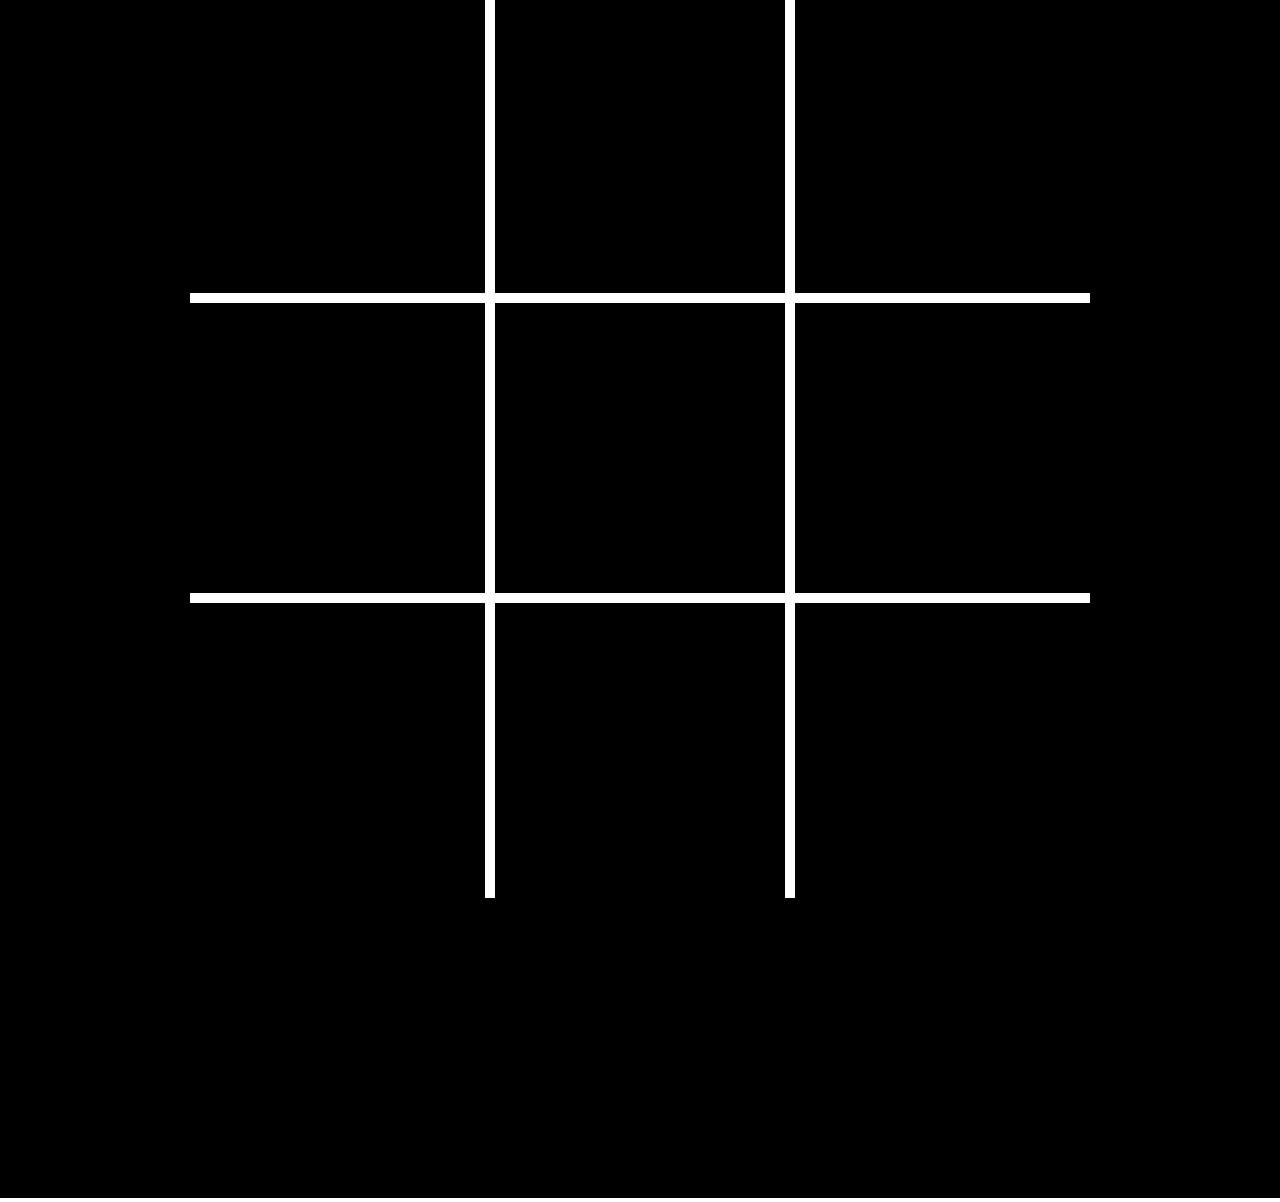
<file: Exercise 1/index.html>
<!DOCTYPE html>
<html>
  <head>
    <meta charset="utf-8">
    <meta name="viewport" width=device-width, initial-scale=1.0, maximum-scale=1.0, user-scalable=0>

    <title>CHANGE THIS TITLE IN INDEX.HTML!</title>

    <!-- CSS stylesheet(s) -->
    <link rel="stylesheet" type="text/css" href="css/style.css" />

    <!-- Library script(s) -->
    <script src="js/libraries/p5.min.js"></script>
    <script src="js/libraries/p5.sound.min.js"></script>

    <!-- My script(s) -->
    <script src="js/script.js"></script>
  </head>

  <body>
    <!-- HTML would go here if needed. -->
  </body>

</html>
</file>
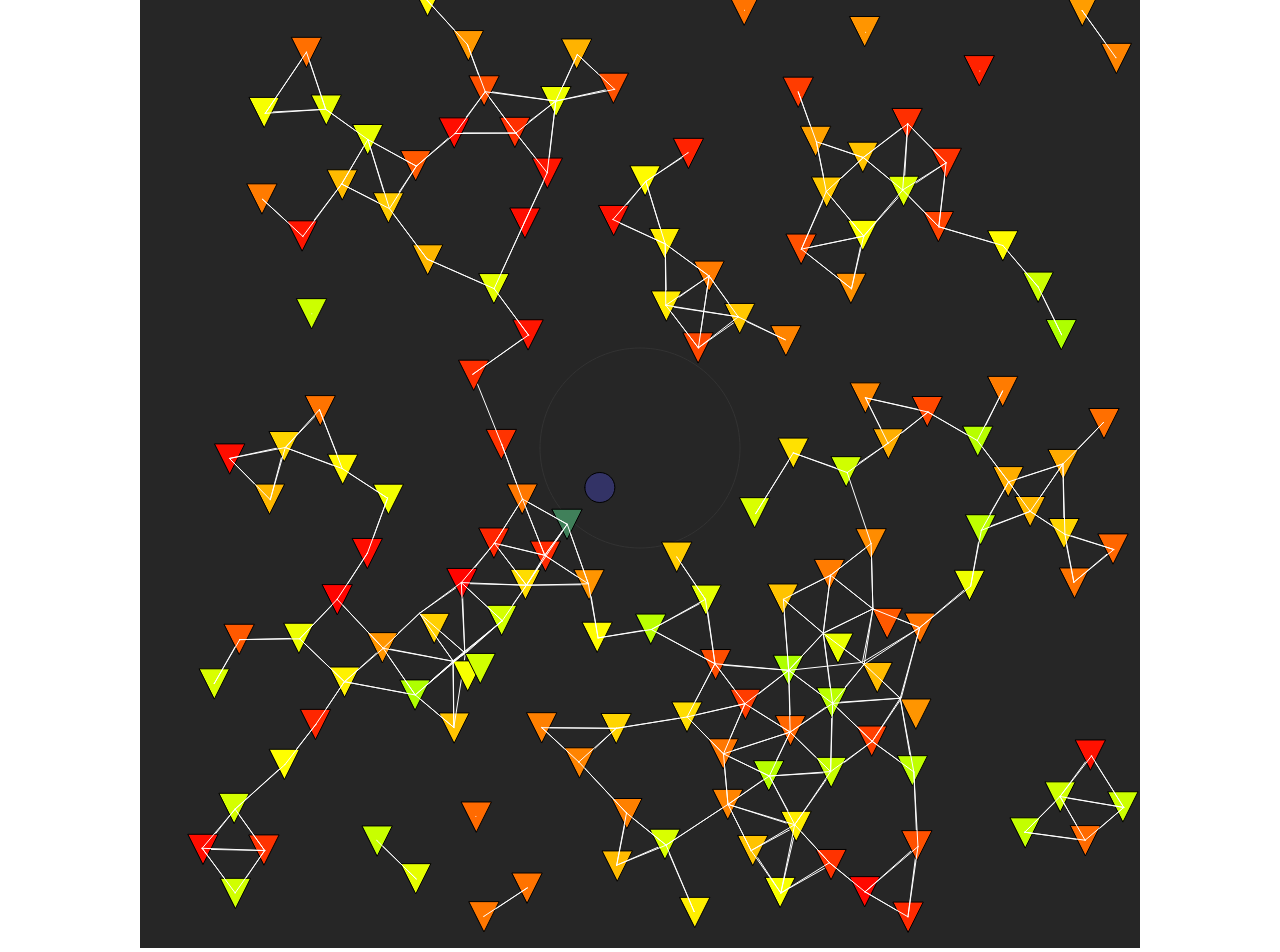
<file: Project 1/Can't Do Anything Right/index.html>
<!DOCTYPE html>
<html>
  <head>
    <meta charset="utf-8">
    <meta name="viewport" width=device-width, initial-scale=1.0, maximum-scale=1.0, user-scalable=0>

    <title>Can't Do Anything Right - An Exercise in Futility by Stephen Friedrich</title>

    <!-- CSS stylesheet(s) -->
    <link rel="stylesheet" type="text/css" href="css/style.css" />

    <!-- Library script(s) -->
    <script src="js/libraries/p5.min.js"></script>
    <script src="js/libraries/p5.sound.min.js"></script>

    <!-- My script(s) -->
    <script src="js/script.js"></script>
  </head>

  <body>
    <!-- HTML would go here if needed. -->
  </body>

</html>
</file>
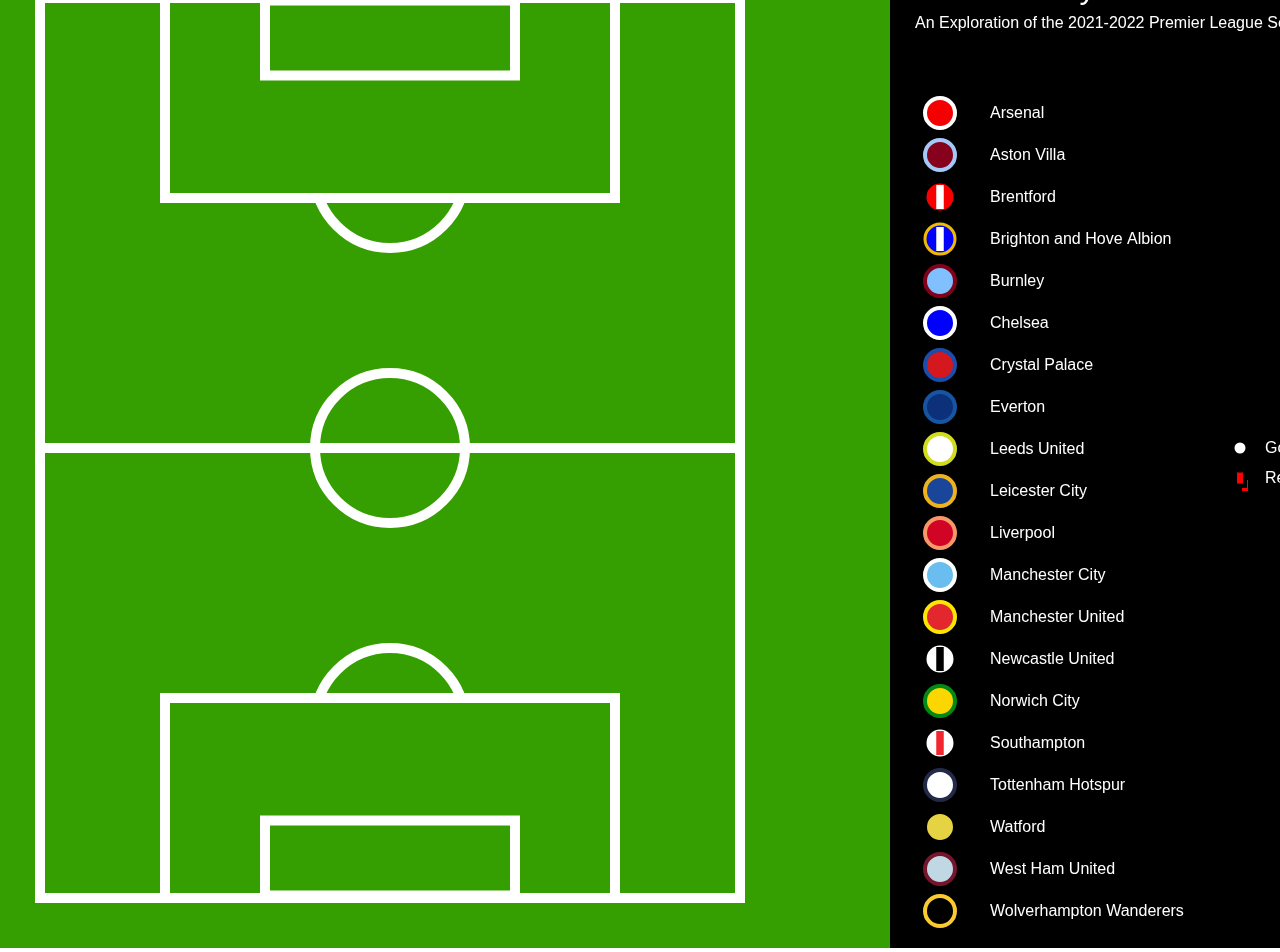
<file: Project 2/template-p5-project/index.html>
<!DOCTYPE html>
<html>
  <head>
    <meta charset="utf-8">
    <meta name="viewport" width=device-width, initial-scale=1.0, maximum-scale=1.0, user-scalable=0>

    <title>There's Only One Moise Kean</title>

    <!-- CSS stylesheet(s) -->
    <link rel="stylesheet" type="text/css" href="css/style.css" />

    <!-- Library script(s) -->
    <script src="js/libraries/p5.min.js"></script>
    <script src="js/libraries/p5.sound.min.js"></script>

    <!-- My script(s) -->
    <script src="js/script.js"></script>
  </head>

  <body>
    <!-- HTML would go here if needed. -->
  </body>

</html>
</file>
<file: Exercise 1/css/style.css>
/*********************************************

Here is a description of any special CSS used.
In this case it's just padding and margin to 0
and then centring the canvas (and anything else)
using the CSS Grid.

Also hides overflow.

**********************************************/

body {
  padding: 0;
  margin: 0;
  display: grid; /* Set up the grid and justify/align to center */
  justify-content: center;
  align-content: center;
  height: 100vh; /* Body is the height of the viewport */
  overflow: hidden; /* Hide anything that goes off the window size */
}
</file>
<file: Project 1/Can't Do Anything Right/css/style.css>
/*********************************************

Here is a description of any special CSS used.
In this case it's just padding and margin to 0
and then centring the canvas (and anything else)
using the CSS Grid.

Also hides overflow.

**********************************************/

body {
  padding: 0;
  margin: 0;
  display: grid; /* Set up the grid and justify/align to center */
  justify-content: center;
  align-content: center;
  height: 100vh; /* Body is the height of the viewport */
  overflow: hidden; /* Hide anything that goes off the window size */
}
</file>
<file: Project 2/template-p5-project/css/style.css>
/*********************************************

Here is a description of any special CSS used.
In this case it's just padding and margin to 0
and then centring the canvas (and anything else)
using the CSS Grid.

Also hides overflow.

**********************************************/

body {
  padding: 0;
  margin: 0;
  display: grid; /* Set up the grid and justify/align to center */
  justify-content: center;
  align-content: center;
  height: 100vh; /* Body is the height of the viewport */
  overflow: hidden; /* Hide anything that goes off the window size */
}
</file>
